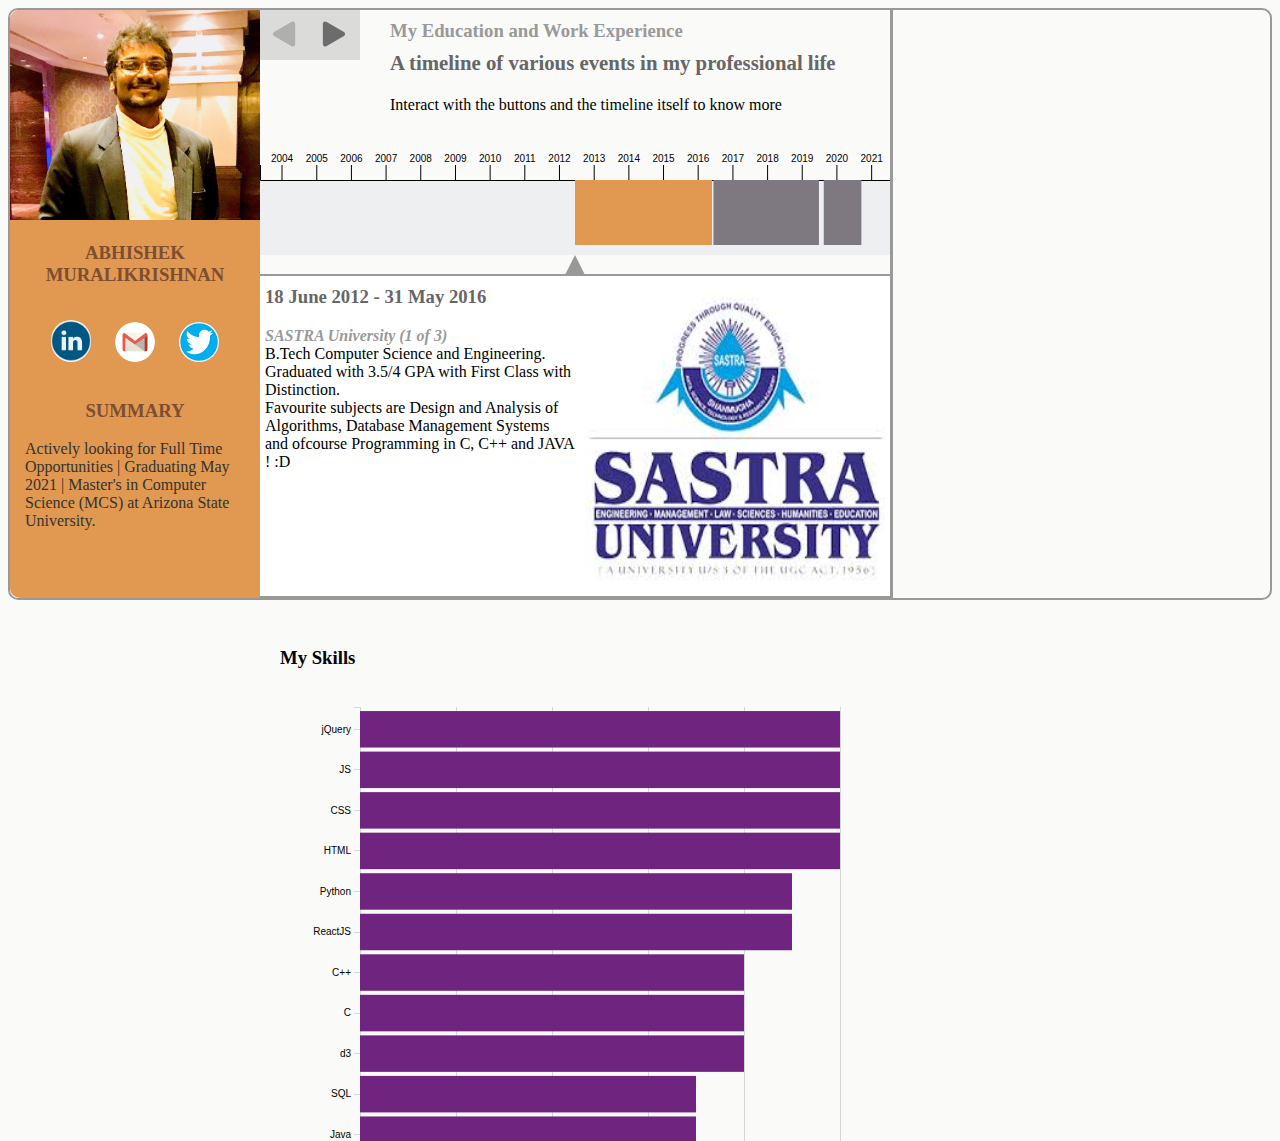
<file: index.html>
<!DOCTYPE html>
<html>

<head>
  <meta charset="utf-8">
  <link rel="stylesheet" href="styles.css">
  <script src="./scripts/d3/d3.v4.js"></script>
  <script src="./scripts/jQuery.js" type="text/javascript"></script>
  <script src="./scripts/timeline.js"></script>
  <script src="./scripts/skills.js"></script>
</head>
<body>
	<div id="main">
		<div id="left_container">
			<div id="profile_pic_div">
				<img src="./data/images/profile_pic.jpg" class="pic">
			</div>
			<h3 class="left_titles">ABHISHEK MURALIKRISHNAN</h3>
			<div id="social_networks">
				<a id='linkedin' href="https://www.linkedin.com/in/abhishek-muralikrishnan" target="_blank" class='social'>
					<img src="./data/images/linkedin-icon.jpg">
				</a>
				<a id='gmail' href="mailto:amuralik@asu.edu" target="_blank" class='social' target="_blank">
					<img src="./data/images/gmail-icon-small.png">
				</a>
				<a id='twitter' href="https://twitter.com/abhi_murali94" target="_blank" class='social'>
					<img src="./data/images/twitter.png">
				</a>
			</div>
			<div id="about_me">
				<h3 class='left_titles'>SUMMARY</h2>
				<p>
					Actively looking for Full Time Opportunities | Graduating May 2021 | Master's in Computer Science (MCS) at Arizona State University.
				</p>
			</div>
		</div>
		<div id="right_container">
			<div id="eduAndWork">
				<div id="timeline" class="timeline">
					<div class="timeline-header">
						<h3>My Education and Work Experience</h3>
						<h2><span class="timeline-heading">A timeline of various events in my professional life</span></h2>			
						<p class="timeline-standfirst">Interact with the buttons and the timeline itself to know more</p>
					</div>
					<div class="tooltip">
					</div>
				</div>
				<div class="info-box">
					<div class="panel">
					</div>
				</div>
			</div>
			<div id="skills">
				<h3> My Skills </h3>
			</div>
		</div>
	</div>
</body>
</html>
</file>
<file: styles.css>
body{
	background-color: #fafaf9;
}
#main{
	border-radius:10px;
	height: 100%;
    min-height: 588px;
    max-height: 588px;
    border: 2px solid #999999;
}

#main #left_container,#main #right_container{
    float: left;
	display: inline-block;
}
#main #left_container{
	max-width: 250px;
	background-color: #e19850;
	height: 100%;
    min-height: 588px;
    max-height: 588px;
    border-top-left-radius: 10px;
    border-bottom-left-radius: 10px;
}
.info-box{
	width: 630px;
	position: relative;
	top: -30px;
	width: 630px;
	height: 320px;
	opacity: 1;
	border-top: 2px solid #999999;
	border-bottom: 2px solid #999999;
	z-index: 10;
	background: white;
	overflow: hidden;
}
#right_container div[class^='event'] {
	position: relative;
	float: left;	
	width: 630px;
	padding: 10px 0;
}
#right_container .info-box .panel{
	height: 100%;
	overflow: hidden;
}
#right_container .info-box div[class^='event'] h3 {
	margin: 0 0 1em 5px;
	color: #666;
}
#right_container .info-box div[class^='event'] h4 {
	margin: 0 0 0 5px;
	color: #999;
	font-style: italic;
}

#right_container .info-box div[class^='event'] p {
	margin: 0 0 0 5px;
}

#right_container .info-box div[class^='event'] img {
	float: right;
	margin: 0 5px 0 10px;
	max-width: 300px;
	height: 300px;
	width: 300px;
}

#right_container .info-box div[class^='event'] a:before {
	content:url(http://www.nature.com/polopoly_fs/7.7008.1350920391!/image/link.jpg);
}

#right_container .info-box div[class^='event'] .credit {
	margin: 0.8em 0 0 0;
}

#right_container .info-box div[class^='event'] .credit a:before {
	content:none;
}



#right_container .tooltip
{
	display:none;
	position: absolute; 
	top: 110px;
	width: 135px;
	z-index: 999;
	margin-left: -75px;
	padding: 10px;
	background-color: #5E5E5E;
	text-align:center;
	opacity: 0;
	-webkit-transition: opacity 0.3s ease;                  
	-moz-transition: opacity 0.3s ease;                 
	-o-transition: opacity 0.3s ease;   
	-ms-transition: opacity 0.3s ease;          
	transition: opacity 0.3s ease;               
}

#right_container .tooltip:after
{
	content: "";
	position:absolute;
	z-index: 1000;
	bottom: -8px;
	left: 50%;
	margin-left: -12px;
	border-top: 10px solid #5E5E5E;
	border-left: 10px solid transparent;
	border-right: 10px solid transparent;
	border-bottom: 0;
}

#right_container .tooltip p {
	margin: 0;
	color: #FFF;
}
#main #right_container{
	max-width: 80%;
	background-color: #fafaf9;
	height: 100%;
    min-height: 588px;
    max-height: 588px;
    border-top-right-radius: 10px;
    border-bottom-right-radius: 10px;
}
#main #right_container #timeline,#main #right_container .info-box{
	border-right: 3px solid #999999;
}
#main #right_container .timeline-header {
    position: absolute;
    top: 20px;
    left: 390px;
    width: 500px;
    height: 110px;
    z-index: 10;
}
#eduAndWork, #skills{
	float: left;
}
#skills{
	margin-left: 20px;
}
#main #right_container .timeline-header h2 {
	font-size: 1.3em;
	margin: 0 0 1em 0;
	color: #666;
}

#main #right_container .timeline-header h3 {
	margin: 0 0 0.5em 0;
	color: #999;
}

#main #left_container #profile_pic_div .pic{
	width: 100%;
	border-top-left-radius: 10px;
}
#social_networks{
	padding: 15px;
	text-align: center;
}
#social_networks .social{
	display: inline-block;
	padding-right: 10px;
	padding-left: 10px;
}
#main #left_container .left_titles{
	color: #7d4e31;
	text-align: center;
}
#about_me{
	padding-left: 15px;
	padding-right: 15px;
	color:#333;
}

#social_networks .social img{
	max-width: 40px;
    border-radius: 22px;
}

#main #right_container svg .locations {
	fill: #7e7980;
	cursor: pointer;
	-webkit-transition: all 0.2s ease;                  
	-moz-transition: all 0.2s ease;                 
	-o-transition: all 0.2s ease;   
	-ms-transition: all 0.2s ease;          
	transition: all 0.2s ease;
}

#main #right_container svg .locations:hover {
	fill: #7d4e31;
}

#main #right_container svg .selected {
	fill: #e19850;
}

#skills .bar {
	fill: #6F257F;
}
#skills svg{
	overflow: visible;
}
#skills .axis path,
#skills .axis line {
  fill: none;
  stroke: #D4D8DA;
  stroke-width: 1px;
  shape-rendering: crispEdges;
}
#skills .x path {
	display: none;
}
.toolTip {
	position: absolute;
  display: none;
  min-width: 80px;
  height: auto;
  background: none repeat scroll 0 0 #ffffff;
  border: 1px solid #6F257F;
  padding: 14px;
  text-align: center;
}
</file>
